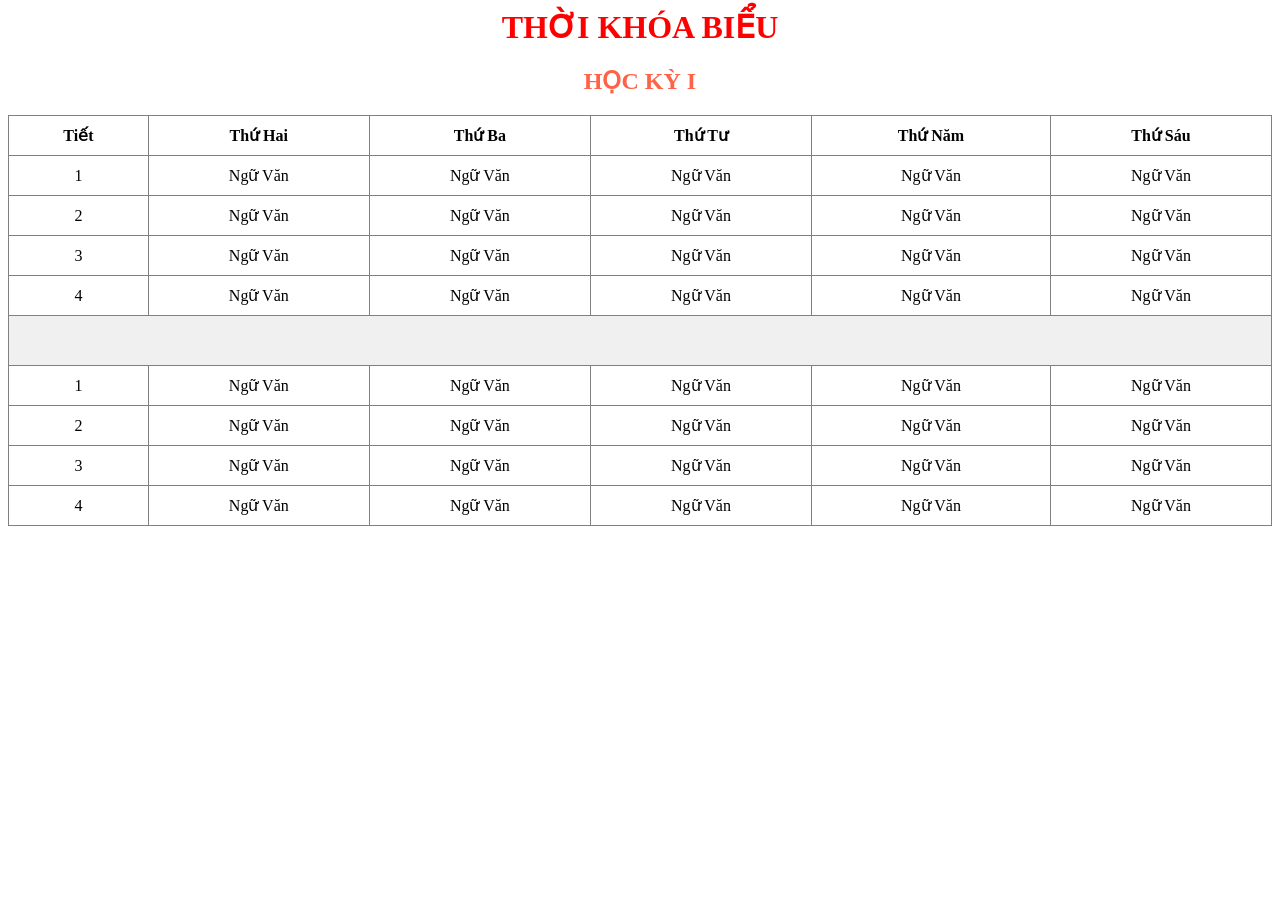
<file: content/index.html>
<html>
  <head>
    <meta charset="utf-8">
    <title>Thời Khóa Biểu</title>
    <style>
      table {
        border-collapse: collapse;
        text-align: center;
      }
      td, th {
        padding: 10px;
      }
    </style>
  </head>
  <body>
    <h1 style="text-align:center; color:red">THỜI KHÓA BIỂU</h1>
    <h2 style="text-align:center;color:tomato"> HỌC KỲ I </h2>
    <table border="1" width="100%">
      
      <tr>
        <th>Tiết</th> 
        <th>Thứ Hai</th> 
        <th>Thứ Ba</th> 
        <th>Thứ Tư</th> 
        <th>Thứ Năm</th> 
        <th>Thứ Sáu</th>
      </tr>

      <tr>
        <td>1</td> <td>Ngữ Văn</td> <td>Ngữ Văn</td> <td>Ngữ Văn</td> <td>Ngữ Văn</td> <td>Ngữ Văn</td>
      </tr>
      <tr>
        <td>2</td> <td>Ngữ Văn</td> <td>Ngữ Văn</td> <td>Ngữ Văn</td> <td>Ngữ Văn</td> <td>Ngữ Văn</td>
      </tr>
      <tr>
        <td>3</td> <td>Ngữ Văn</td> <td>Ngữ Văn</td> <td>Ngữ Văn</td> <td>Ngữ Văn</td> <td>Ngữ Văn</td>
      </tr>
      <tr>
        <td>4</td> <td>Ngữ Văn</td> <td>Ngữ Văn</td> <td>Ngữ Văn</td> <td>Ngữ Văn</td> <td>Ngữ Văn</td>
      </tr>

      <tr style="height: 50px; background-color: #f0f0f0;">
        <td colspan="6"></td>
      </tr>

      <tr>
        <td>1</td> <td>Ngữ Văn</td> <td>Ngữ Văn</td> <td>Ngữ Văn</td> <td>Ngữ Văn</td> <td>Ngữ Văn</td>
      </tr>
      <tr>
        <td>2</td> <td>Ngữ Văn</td> <td>Ngữ Văn</td> <td>Ngữ Văn</td> <td>Ngữ Văn</td> <td>Ngữ Văn</td>
      </tr>
      <tr>
        <td>3</td> <td>Ngữ Văn</td> <td>Ngữ Văn</td> <td>Ngữ Văn</td> <td>Ngữ Văn</td> <td>Ngữ Văn</td>
      </tr>
      <tr>
        <td>4</td> <td>Ngữ Văn</td> <td>Ngữ Văn</td> <td>Ngữ Văn</td> <td>Ngữ Văn</td> <td>Ngữ Văn</td>
      </tr>
      
    </table>
  </body>
</html>
</file>
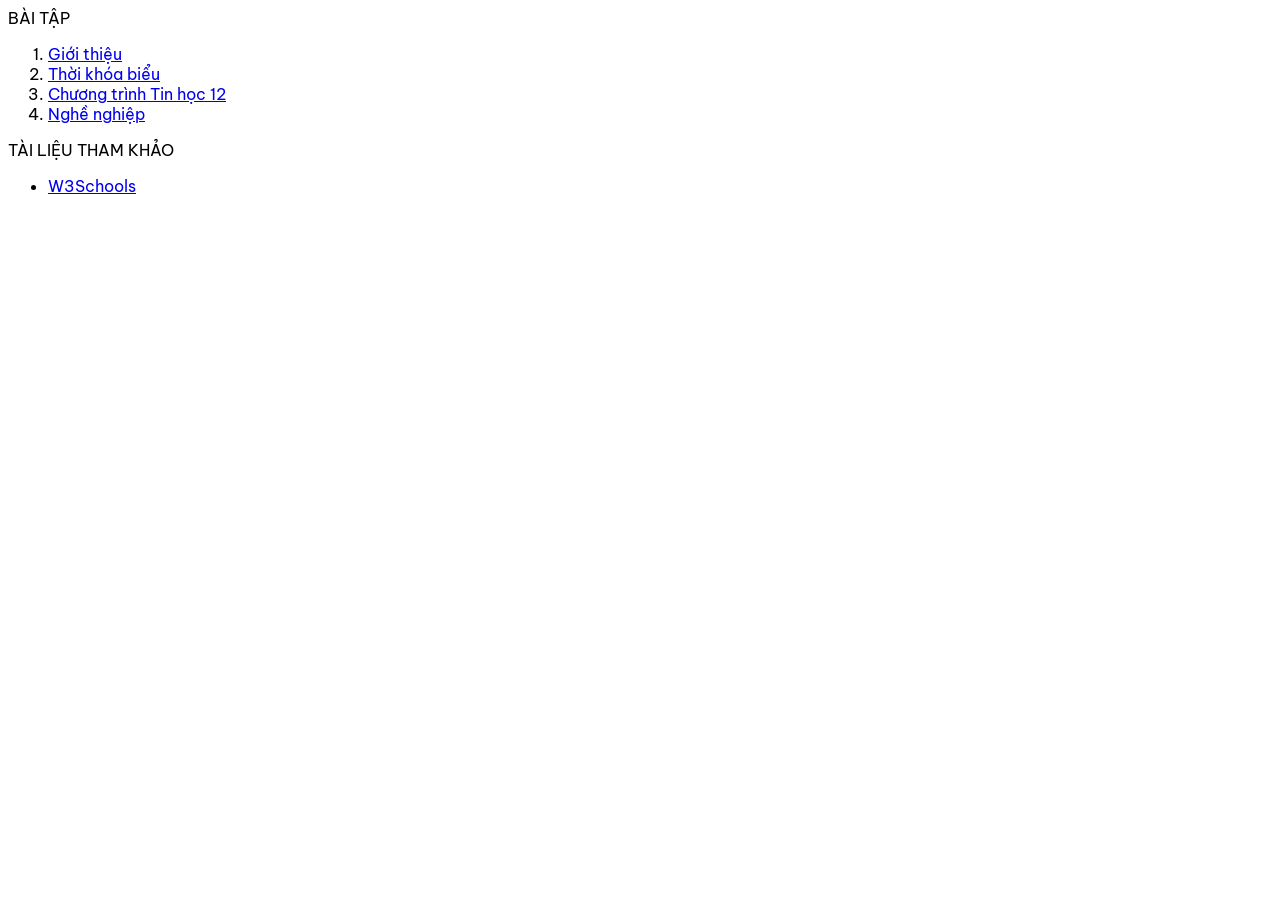
<file: list.html>
<html>
  <head>
   <meta charset="utf-8">
    <link rel="stylesheet" href="style.css">
  </head>
  <body>
 BÀI TẬP
    <ol>
      <li> <a href="content/introduction.html" target="noidung"> Giới thiệu </a></li>
      <li> <a href="content/index.html" target="noidung">Thời khóa biểu</a></li>
      <li> <a href="content/tinhoc12.html" target="noidung"> Chương trình Tin học 12</a></li>
      <li> <a href="content/nghenghiep.html" target="noidung">Nghề nghiệp</a></li>
    </ol>
    TÀI LIỆU THAM KHẢO
    <ul>
      <li> <a href="https://www.w3schools.com/" target="noidung">W3Schools</a></li
    </ul>
  

</body>
</html>
</file>
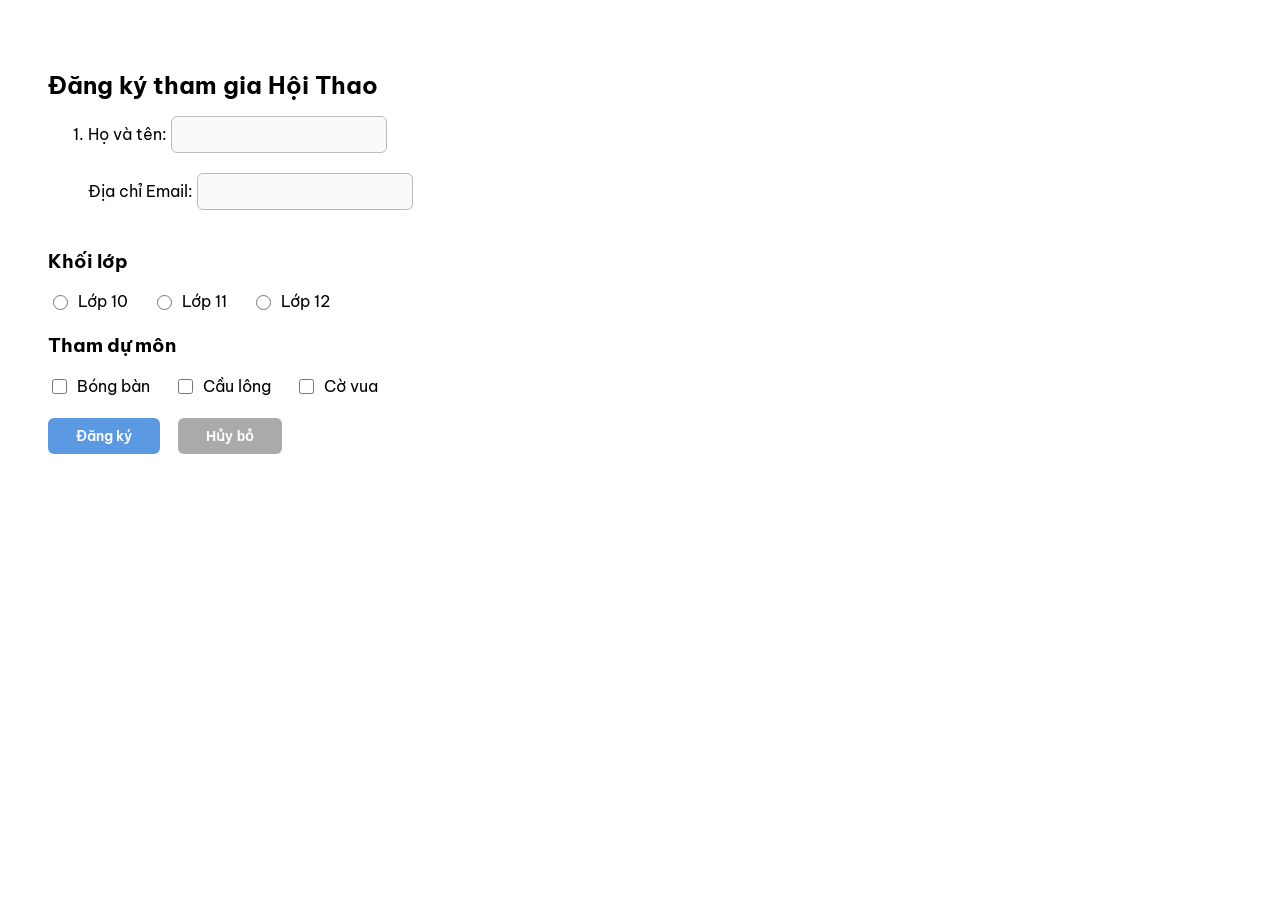
<file: content/hoithao.html>
<html lang="vi">
<head>
    <meta charset="UTF-8">
    <title>Hội thao</title>
    <link rel="stylesheet" href="../style.css">
    <style>
        body { padding: 30px 40px; }
        fieldset { border: 1.5px solid #ccc; border-radius: 8px; padding: 12px 20px; margin: 16px 0; }
        legend { font-weight: 600; color: #341C54; padding: 0 6px; }
        .radio-group label, .check-group label {
            display: inline-flex; align-items: center; gap: 6px;
            margin-right: 20px; cursor: pointer;
        }
        .btn-row { display: flex; gap: 10px; margin-top: 20px; }
    </style>
</head>
<body>

    <form action="thankyou1.html" method="get">
        
        <h2><b>Đăng ký tham gia Hội Thao</b></h2>
        
        <ol>
            <li>
                <label>Họ và tên: 
                    <input type="text" name="hoten" required>
                </label><br><br>
                
                <label>Địa chỉ Email: 
                    <input type="email" name="email" required>
                </label><br><br>
            </li>
        </ol>


            <h3>Khối lớp</h3>
            <div class="radio-group">
                <label><input type="radio" name="grade" value="10"> Lớp 10</label>
                <label><input type="radio" name="grade" value="11"> Lớp 11</label>
                <label><input type="radio" name="grade" value="12"> Lớp 12</label>
            </div>

            <h3>Tham dự môn</h3>
            <div class="check-group">
                <label><input type="checkbox" name="theloai" value="Bóng bàn"> Bóng bàn</label>
                <label><input type="checkbox" name="theloai" value="Cầu lông"> Cầu lông</label>
                <label><input type="checkbox" name="theloai" value="Cờ vua"> Cờ vua</label>
            </div>

        
        <div class="btn-row">
            <input type="submit" name="cmd" value="Đăng ký">
            <input type="button" value="Hủy bỏ" onclick="window.location.href='hoithao.html'"
                style="padding:9px 28px;border:none;border-radius:6px;background:#aaa;color:#fff;font-size:14px;font-weight:600;cursor:pointer;">
        </div>
        
    </form>

</body>
</html>
</file>
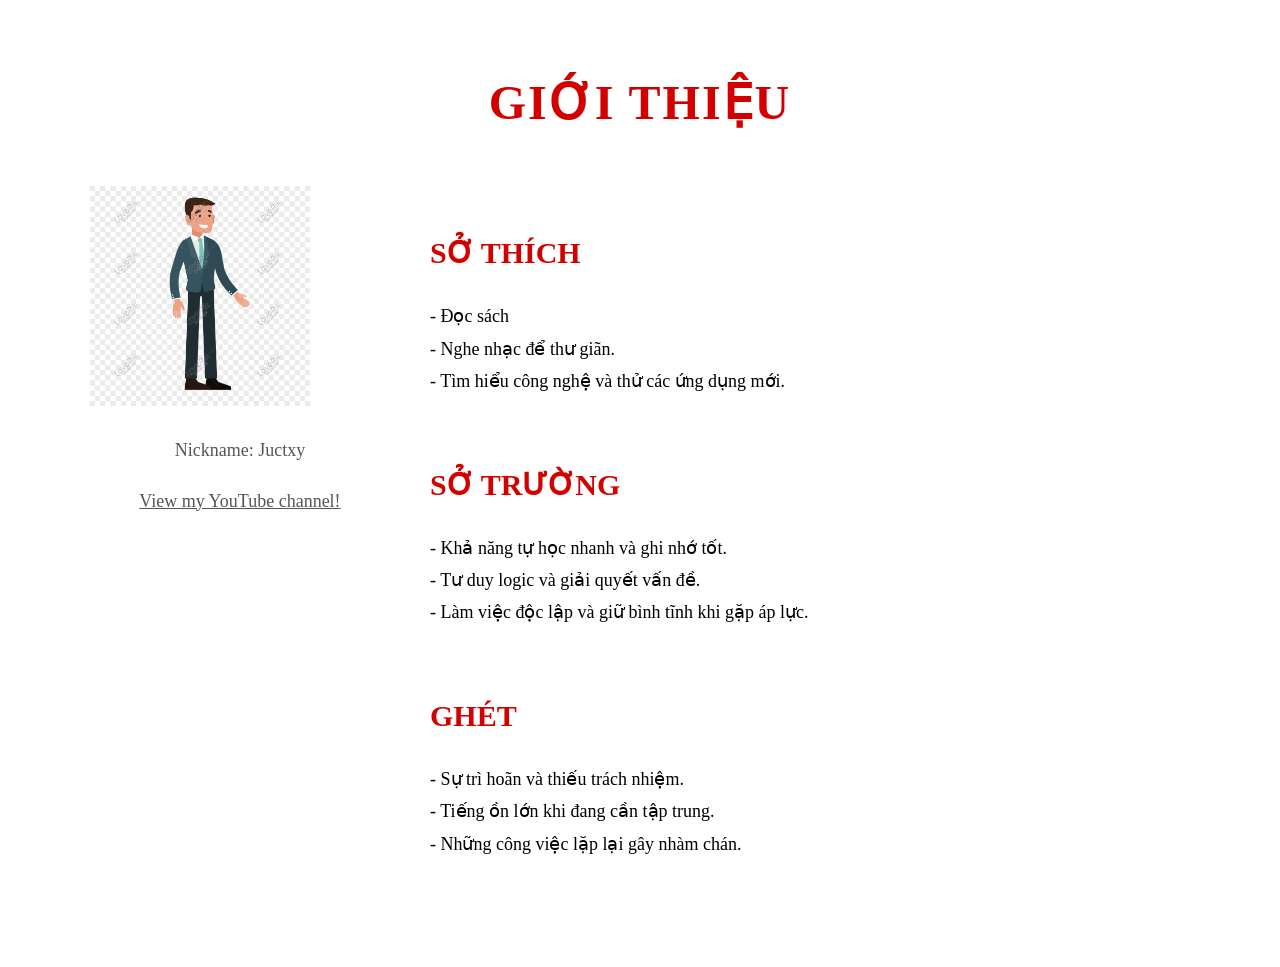
<file: content/introduction.html>
<!DOCTYPE html>
<html lang="vi">
<head>
    <meta charset="UTF-8">
    <title>Giới Thiệu</title>
</head>
<body style="margin:0; padding:40px 60px; background:#fff; font-family:'Times New Roman', serif; line-height:1.8; color:#000;">

    <h1 style="text-align:center; color:#d40000; font-size:48px; margin:20px 0 40px 0; letter-spacing:2px;">
        GIỚI THIỆU
    </h1>

    <div style="display:flex; align-items:flex-start; gap:40px; max-width:1100px; margin:0 auto;">

        <div style="flex-shrink:0;">
            <img src="../images/images.png" alt="image" style="width:220px; height:auto;">
            <p style="text-align:center; font-size:18px; color:#555;">
                Nickname: Juctxy
            </p>

            <a style="text-align:center; display:block; font-size:18px; color:#555;" 
               href="https://www.youtube.com" target="_blank">
               View my YouTube channel!
            </a>

            <iframe name="content" width="100%" height="400px" style="border:none;"></iframe>
        </div>

        <div style="flex:1;">
            <h2 style="color:#d40000; font-size:30px; margin:40px 0 20px 0;">SỞ THÍCH</h2>
            <p style="font-size:18px; text-align:justify;">
                - Đọc sách<br>
                - Nghe nhạc để thư giãn.<br>
                - Tìm hiểu công nghệ và thử các ứng dụng mới.
            </p>

            <h2 style="color:#d40000; font-size:30px; margin:60px 0 20px 0;">SỞ TRƯỜNG</h2>
            <p style="font-size:18px; text-align:justify;">
                - Khả năng tự học nhanh và ghi nhớ tốt.<br>
                - Tư duy logic và giải quyết vấn đề.<br>
                - Làm việc độc lập và giữ bình tĩnh khi gặp áp lực.
            </p>

            <h2 style="color:#d40000; font-size:30px; margin:60px 0 20px 0;">GHÉT</h2>
            <p style="font-size:18px; text-align:justify;">
                - Sự trì hoãn và thiếu trách nhiệm.<br>
                - Tiếng ồn lớn khi đang cần tập trung.<br>
                - Những công việc lặp lại gây nhàm chán.
            </p>
        </div>
    </div>

</body>
</html>
</file>
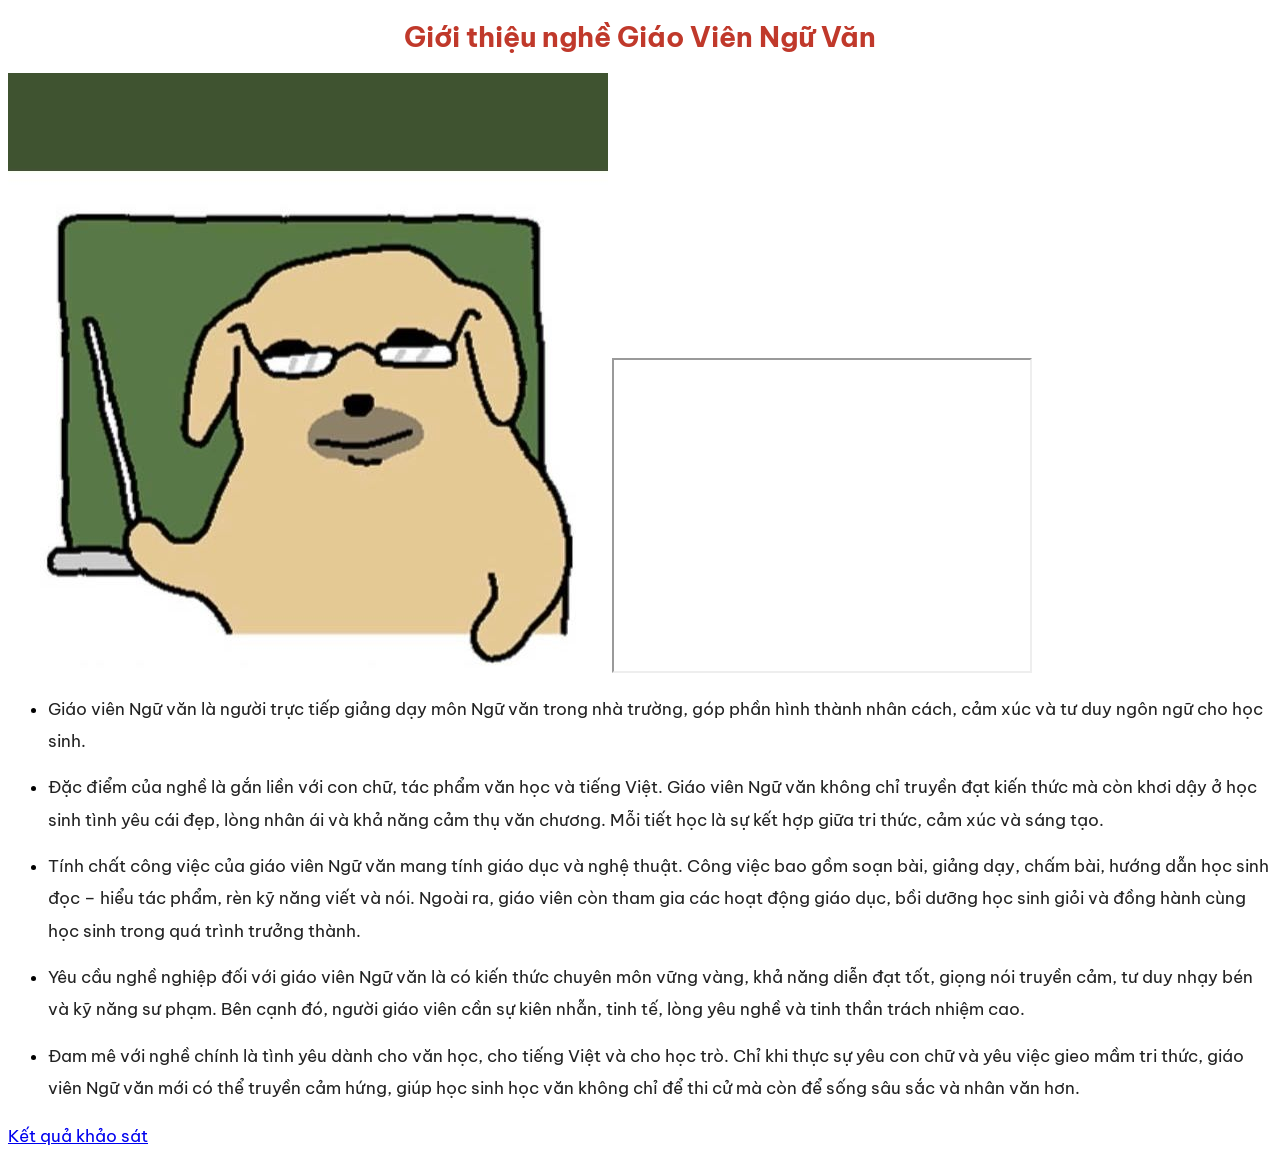
<file: content/nghenghiep.html>
<!DOCTYPE html>
<html lang="vi">
<head>
    <meta charset="UTF-8">
    <title>Giới Thiệu Nghề Nghiệp</title>
    <link rel="stylesheet" href="../style.css">
</head>
<body>
    <h1 class="tieude1">
        Giới thiệu nghề Giáo Viên Ngữ Văn
    </h1>
    <img src="../images/Nudaeng.jpg" alt="img">
    <iframe width="420" height="315"
src="https://www.youtube.com/embed/0nz0v-GVi34?si=Vx1veUlw-2RSnnlc">
</iframe>
    <ul>
    <li><h2 class = "noidung1">Giáo viên Ngữ văn là người trực tiếp giảng dạy môn Ngữ văn trong nhà trường, góp phần hình thành nhân cách, cảm xúc và tư duy ngôn ngữ cho học sinh.</h2></li>

    <li><h2 class = "noidung1">Đặc điểm của nghề là gắn liền với con chữ, tác phẩm văn học và tiếng Việt. Giáo viên Ngữ văn không chỉ truyền đạt kiến thức mà còn khơi dậy ở học sinh tình yêu cái đẹp, lòng nhân ái và khả năng cảm thụ văn chương. Mỗi tiết học là sự kết hợp giữa tri thức, cảm xúc và sáng tạo.</h2> </li>

    <li><h2 class = "noidung1">Tính chất công việc của giáo viên Ngữ văn mang tính giáo dục và nghệ thuật. Công việc bao gồm soạn bài, giảng dạy, chấm bài, hướng dẫn học sinh đọc – hiểu tác phẩm, rèn kỹ năng viết và nói. Ngoài ra, giáo viên còn tham gia các hoạt động giáo dục, bồi dưỡng học sinh giỏi và đồng hành cùng học sinh trong quá trình trưởng thành.</h2> </li>

    <li><h2 class = "noidung1">Yêu cầu nghề nghiệp đối với giáo viên Ngữ văn là có kiến thức chuyên môn vững vàng, khả năng diễn đạt tốt, giọng nói truyền cảm, tư duy nhạy bén và kỹ năng sư phạm. Bên cạnh đó, người giáo viên cần sự kiên nhẫn, tinh tế, lòng yêu nghề và tinh thần trách nhiệm cao.</h2> </li>

    <li><h2 class = "noidung1">Đam mê với nghề chính là tình yêu dành cho văn học, cho tiếng Việt và cho học trò. Chỉ khi thực sự yêu con chữ và yêu việc gieo mầm tri thức, giáo viên Ngữ văn mới có thể truyền cảm hứng, giúp học sinh học văn không chỉ để thi cử mà còn để sống sâu sắc và nhân văn hơn.</h2> </li>
    </ul>
    <h2 class ="noidung1"> <a href="https://onetinterestprofiler.org/s/scores/VnFbh" target="_blank">  Kết quả khảo sát </a> </h2>
</body>
</html>
</file>
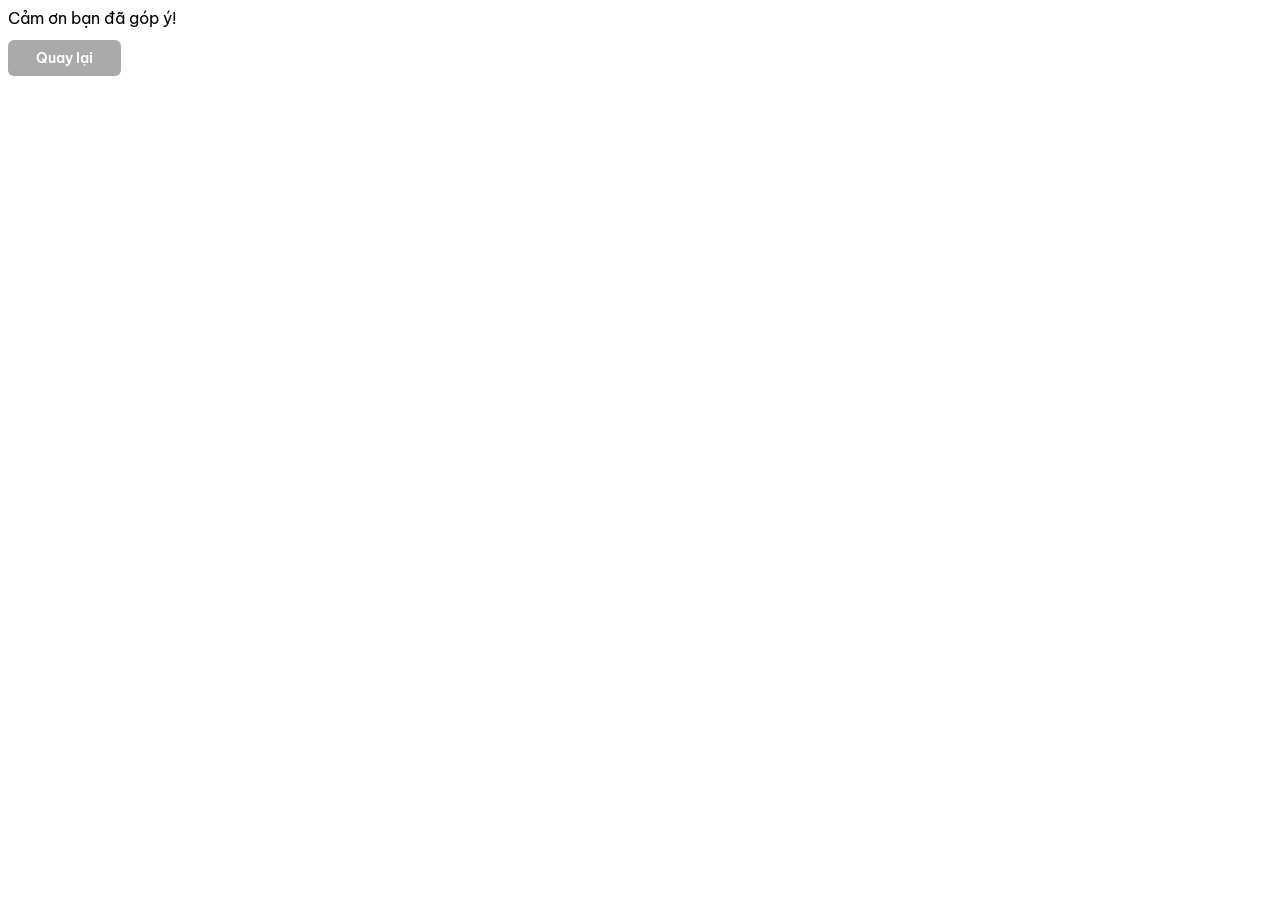
<file: content/thankyou.html>
<!DOCTYPE html>
<html lang="vi">
<head>
    <meta charset="UTF-8">
    <title>Ý kiến</title>
    <link rel="stylesheet" href="../style.css">
</head>

<body>
    <div id="kq"></div>

    <form action="youropinion.html">
        <input type="submit" name="cmd" value="Quay lại">
    </form>

    <script>
        document.addEventListener("DOMContentLoaded", () => {
            let params = new URLSearchParams(window.location.search);
            let ten = params.get("hoten");
            let yk = params.get("ykien");
            let theloaiList = params.getAll("theloai");
            let theloai = theloaiList.join(", ");

            if (ten) {
                let html = "Cảm ơn bạn " + ten + " đã góp ý!";

                if (yk) {
                    html += "<br><br>Chúng tôi xin ghi nhận ý kiến của bạn như sau:<br>" + yk;
                }

                if (theloai) {
                    html += "<br><br>Thể loại sách cần bổ sung: " + theloai;
                }

                document.getElementById("kq").innerHTML = html;
            } else {
                document.getElementById("kq").innerHTML = "Cảm ơn bạn đã góp ý!";
            }
        });
    </script>
</body>
</html>
</file>
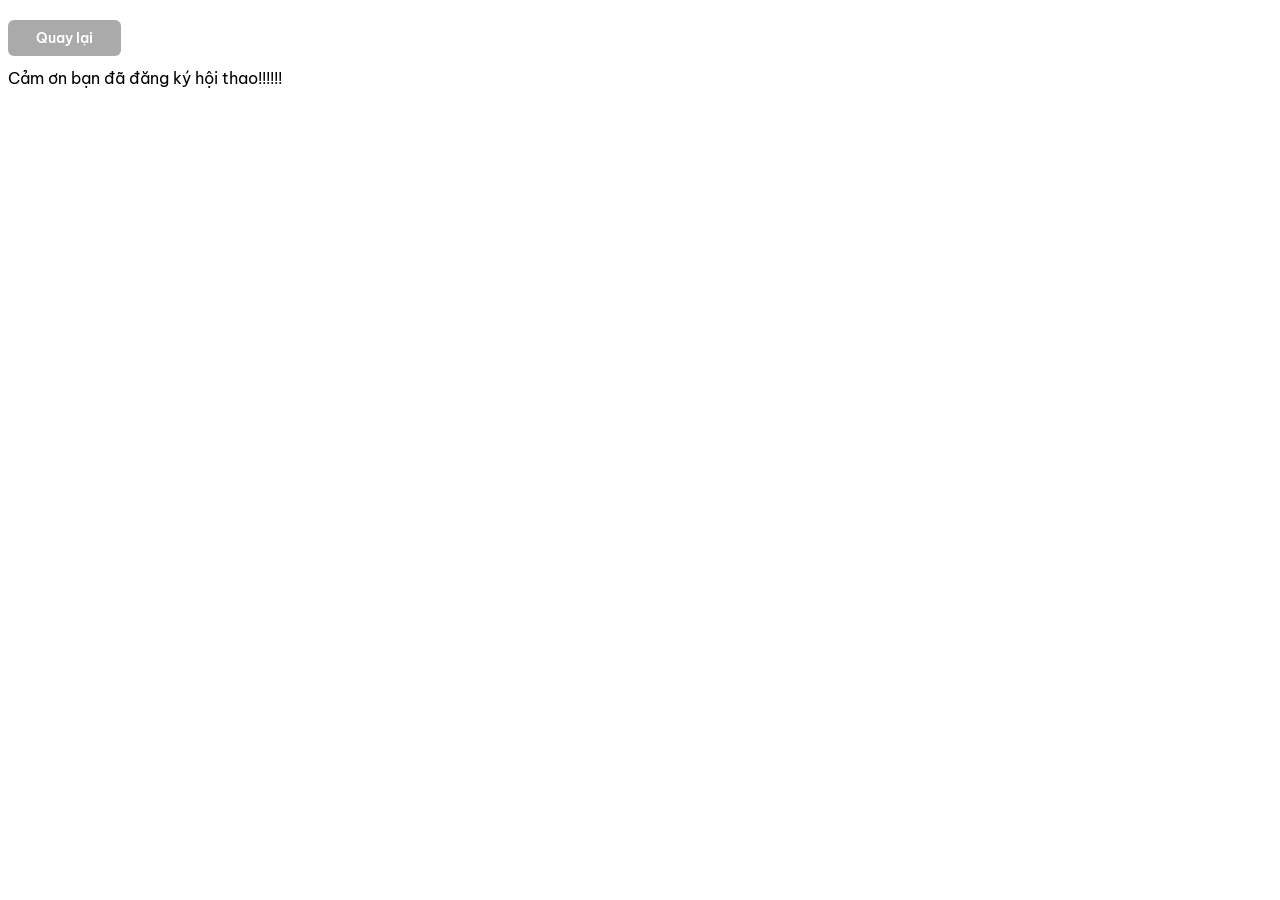
<file: content/thankyou1.html>
<!DOCTYPE html>
<html lang="vi">
<head>
    <meta charset="UTF-8">
    <title>Ý kiến</title>
    <link rel="stylesheet" href="../style.css">
</head>

<body>

    <form action="hoithao.html">
        <input type="submit" name="cmd" value="Quay lại">
    </form>

    <div id="kq"></div>

    <script>
        document.addEventListener("DOMContentLoaded", () => {
            let params = new URLSearchParams(window.location.search);
            let ten = params.get("hoten");
            let lop = params.get("grade");
            let theloaiList = params.getAll("theloai");
            let theloai = theloaiList.join(", ");

            if (ten && lop && theloai) {
                document.getElementById("kq").innerHTML =
                    "Cảm ơn " + ten + " lớp " + lop + " đã đăng ký hội thao môn " + theloai + "!!!!!!";
            } else {
                document.getElementById("kq").innerHTML =
                    "Cảm ơn bạn đã đăng ký hội thao!!!!!!";
            }
        });
    </script>
</body>
</html>
</file>
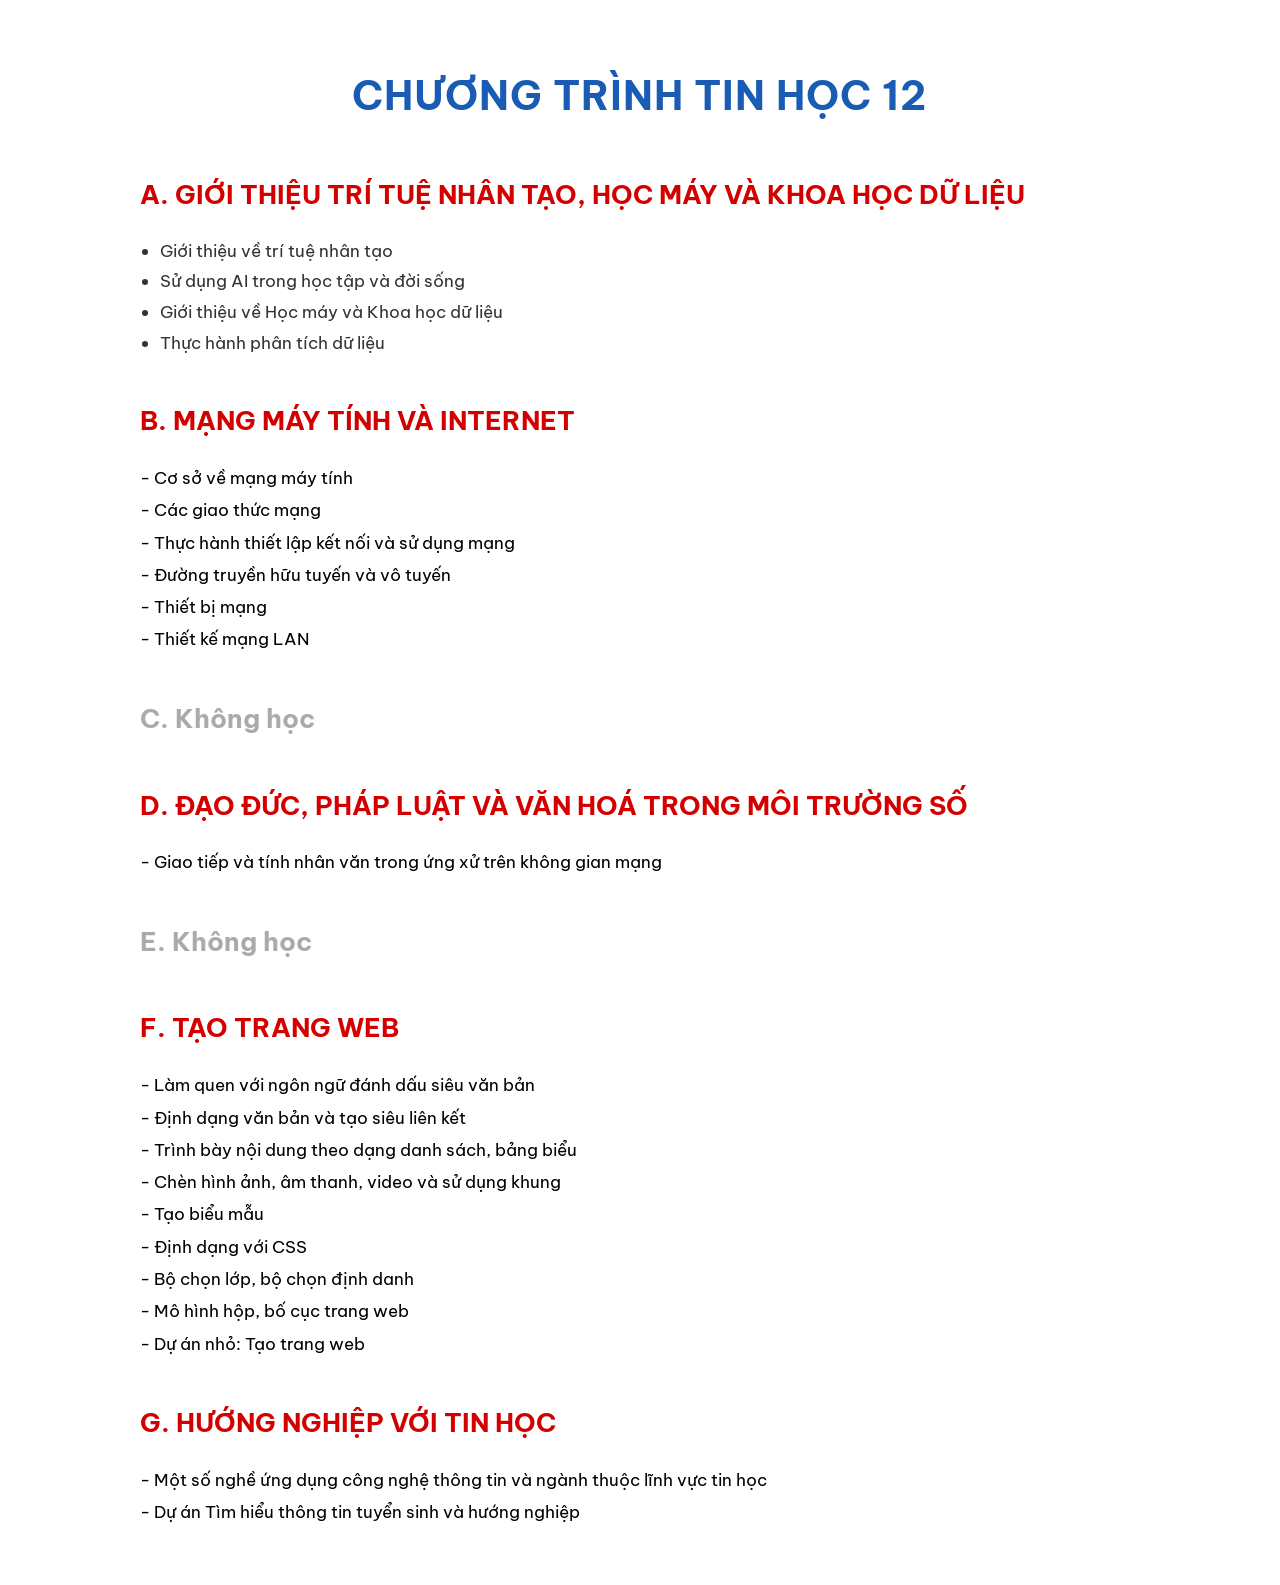
<file: content/tinhoc12.html>
<!DOCTYPE html>
<html lang="vi">
<head>
    <meta charset="UTF-8">
    <link rel="stylesheet" href="../style.css">
    <title>CHƯƠNG TRÌNH TIN HỌC 12</title>
</head>
<body style="margin:0; padding:40px 60px; background:#fff; font-family:'Be Vietnam Pro','Times New Roman', serif; line-height:1.8; color:#000;">

    <h1 style="text-align:center; color:#1a5cb3; font-size:40px; margin:20px 0 40px 0; letter-spacing:1px;">
        CHƯƠNG TRÌNH TIN HỌC 12
    </h1>

    <div style="max-width:1000px; margin:0 auto;">

        <h2 style="color:#d40000; font-size:26px; margin:40px 0 12px 0;">A. GIỚI THIỆU TRÍ TUỆ NHÂN TẠO, HỌC MÁY VÀ KHOA HỌC DỮ LIỆU</h2>
        <ul class="noidung" style="padding-left:20px;">
            <li>Giới thiệu về trí tuệ nhân tạo</li>
            <li>Sử dụng AI trong học tập và đời sống</li>
            <li>Giới thiệu về Học máy và Khoa học dữ liệu</li>
            <li>Thực hành phân tích dữ liệu</li>
        </ul>

        <h2 style="color:#d40000; font-size:26px; margin:40px 0 12px 0;">B. MẠNG MÁY TÍNH VÀ INTERNET</h2>
        <p style="font-size:17px; text-align:justify; line-height:1.9;">
            - Cơ sở về mạng máy tính<br>
            - Các giao thức mạng<br>
            - Thực hành thiết lập kết nối và sử dụng mạng<br>
            - Đường truyền hữu tuyến và vô tuyến<br>
            - Thiết bị mạng<br>
            - Thiết kế mạng LAN
        </p>

        <h2 style="color:#aaa; font-size:26px; margin:40px 0 12px 0;">C. Không học</h2>

        <h2 style="color:#d40000; font-size:26px; margin:40px 0 12px 0;">D. ĐẠO ĐỨC, PHÁP LUẬT VÀ VĂN HOÁ TRONG MÔI TRƯỜNG SỐ</h2>
        <p style="font-size:17px; text-align:justify; line-height:1.9;">
            - Giao tiếp và tính nhân văn trong ứng xử trên không gian mạng
        </p>

        <h2 style="color:#aaa; font-size:26px; margin:40px 0 12px 0;">E. Không học</h2>

        <h2 style="color:#d40000; font-size:26px; margin:40px 0 12px 0;">F. TẠO TRANG WEB</h2>
        <p style="font-size:17px; text-align:justify; line-height:1.9;">
            - Làm quen với ngôn ngữ đánh dấu siêu văn bản<br>
            - Định dạng văn bản và tạo siêu liên kết<br>
            - Trình bày nội dung theo dạng danh sách, bảng biểu<br>
            - Chèn hình ảnh, âm thanh, video và sử dụng khung<br>
            - Tạo biểu mẫu<br>
            - Định dạng với CSS<br>
            - Bộ chọn lớp, bộ chọn định danh<br>
            - Mô hình hộp, bố cục trang web<br>
            - Dự án nhỏ: Tạo trang web
        </p>

        <h2 style="color:#d40000; font-size:26px; margin:40px 0 12px 0;">G. HƯỚNG NGHIỆP VỚI TIN HỌC</h2>
        <p style="font-size:17px; text-align:justify; line-height:1.9;">
            - Một số nghề ứng dụng công nghệ thông tin và ngành thuộc lĩnh vực tin học<br>
            - Dự án Tìm hiểu thông tin tuyển sinh và hướng nghiệp
        </p>

    </div>

</body>
</html>
</file>
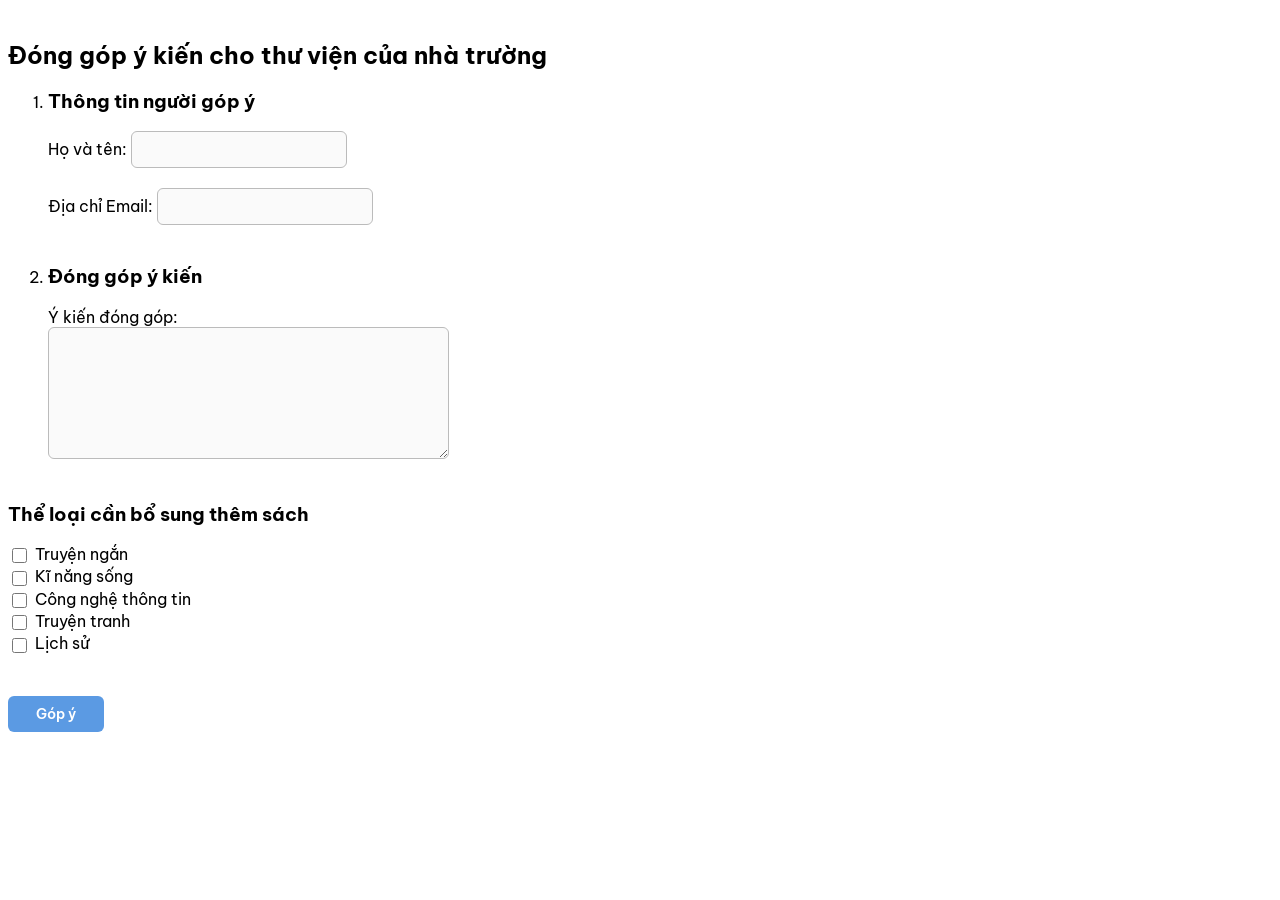
<file: content/youropinion.html>
<!DOCTYPE html>
<html lang="vi">
<head>
    <meta charset="UTF-8">
    <title>Ý kiến</title>
    <link rel="stylesheet" href="../style.css">
</head>
<body>

    <form action="thankyou.html">
        
        <h2>Đóng góp ý kiến cho thư viện của nhà trường</h2>
        
        <ol>
            <li>
                <h3>Thông tin người góp ý</h3>
                <label>Họ và tên: 
                    <input type="text" name="hoten" required>
                </label><br><br>
                
                <label>Địa chỉ Email: 
                    <input type="email" name="email" required>
                </label><br><br>
            </li>

            <li>
                <h3>Đóng góp ý kiến</h3>
                <label>
                    Ý kiến đóng góp:<br>
                    <textarea name="ykien" rows="6" cols="40"></textarea>
                </label><br><br>
            </li>
        </ol>

        <h3>Thể loại cần bổ sung thêm sách</h3>
        <input type="checkbox" name="theloai" value="Truyện ngắn"> Truyện ngắn <br>
        <input type="checkbox" name="theloai" value=" Kĩ năng sống"> Kĩ năng sống <br>
        <input type="checkbox" name="theloai" value="Công nghệ thông tin"> Công nghệ thông tin <br>
        <input type="checkbox" name="theloai" value="Truyện tranh"> Truyện tranh <br>
        <input type="checkbox" name="theloai" value="Lịch sử"> Lịch sử <br>

        <br><br>
        
        <input type="submit" name="cmd" value="Góp ý">
        
    </form>

</body>
</html>
</file>
<file: style.css>
@import url('https://fonts.googleapis.com/css2?family=Be+Vietnam+Pro:wght@400;600;700&display=swap');

* {
  box-sizing: border-box;
}

body {
  font-family: 'Be Vietnam Pro', 'Times New Roman', serif;
}

/* ── Layout ─────────────────────────────────────────── */
.container {
  display: flex;
  flex-direction: column;
  min-height: 200vh;
}

.header {
  background-color: #84A5B5;
  background: url("https://r73troypb4obj.vcdn.cloud/website02/uploads/images/6214b77d1a1b856310fdec31/danh-gia-truong-thpt-ngo-quyen-co-tot-khong-3.jpeg") center / cover no-repeat;
  aspect-ratio: 6 / 1;
}

.menu {
  background-color: #9AB584;
  display: flex;
  align-items: center;
  justify-content: center;
  flex-wrap: wrap;
  gap: 2px;
  padding: 0 8px;
  position: sticky;
  top: 0;
  z-index: 10;
  box-shadow: 0 2px 6px rgba(0,0,0,0.12);
}

.menu a {
  padding: 14px 28px;
  color: #341C54;
  text-decoration: none;
  font-weight: 700;
  font-size: 14px;
  letter-spacing: 0.3px;
  display: flex;
  align-items: center;
  height: 100%;
  border-radius: 4px;
  transition: background-color 0.2s ease, color 0.2s ease;
}

.menu a:hover {
  background-color: #5B9AE3;
  color: #fff;
}

.content {
  flex: 1;
  background-color: #FFFFFF;
  display: flex;
}

.content iframe {
  flex: 1;
  width: 100%;
  height: 100%;
  border: none;
  min-height: 75vh;
}

.footer {
  height: 60px;
  background-color: #AAAAAA;
}

/* ── Typography helpers ──────────────────────────────── */
.tieude {
  color: tomato;
  font-weight: 700;
  font-size: 28px;
}

.noidung {
  color: #333;          /* was white — invisible on white bg */
  font-style: normal;
  font-size: 17px;
  line-height: 1.8;
}

.tieude1 {
  text-align: center;
  font-size: 28px;
  font-weight: 700;
  color: #c0392b;
}

.noidung1 {
  color: #222;
  font-style: normal;
  font-size: 17px;
  font-weight: 400;
  line-height: 1.9;
}

.img {
  width: 150px;
  height: auto;
  display: block;
  margin: 0 auto;
}

/* ── Forms ───────────────────────────────────────────── */
form {
  padding: 12px 0;
}

form h2 {
  margin-bottom: 16px;
}

input[type="text"],
input[type="email"],
textarea {
  border: 1.5px solid #bbb;
  border-radius: 6px;
  padding: 8px 12px;
  font-size: 15px;
  font-family: inherit;
  outline: none;
  transition: border-color 0.2s;
  background: #fafafa;
}

input[type="text"]:focus,
input[type="email"]:focus,
textarea:focus {
  border-color: #5B9AE3;
  background: #fff;
}

textarea {
  resize: vertical;
}

input[type="radio"],
input[type="checkbox"] {
  accent-color: #5B9AE3;
  width: 15px;
  height: 15px;
  cursor: pointer;
  vertical-align: middle;
  margin-right: 4px;
}

input[type="submit"] {
  padding: 9px 28px;
  border: none;
  border-radius: 6px;
  background-color: #5B9AE3;
  color: #fff;
  font-size: 14px;
  font-weight: 600;
  font-family: inherit;
  cursor: pointer;
  transition: background-color 0.2s, transform 0.1s;
  margin-right: 8px;
}

input[type="submit"]:hover {
  background-color: #4080cc;
  transform: translateY(-1px);
}

input[type="submit"][value="Hủy bỏ"],
input[type="submit"][value="Quay lại"] {
  background-color: #aaa;
}

input[type="submit"][value="Hủy bỏ"]:hover,
input[type="submit"][value="Quay lại"]:hover {
  background-color: #888;
  transform: translateY(-1px);
}
</file>
